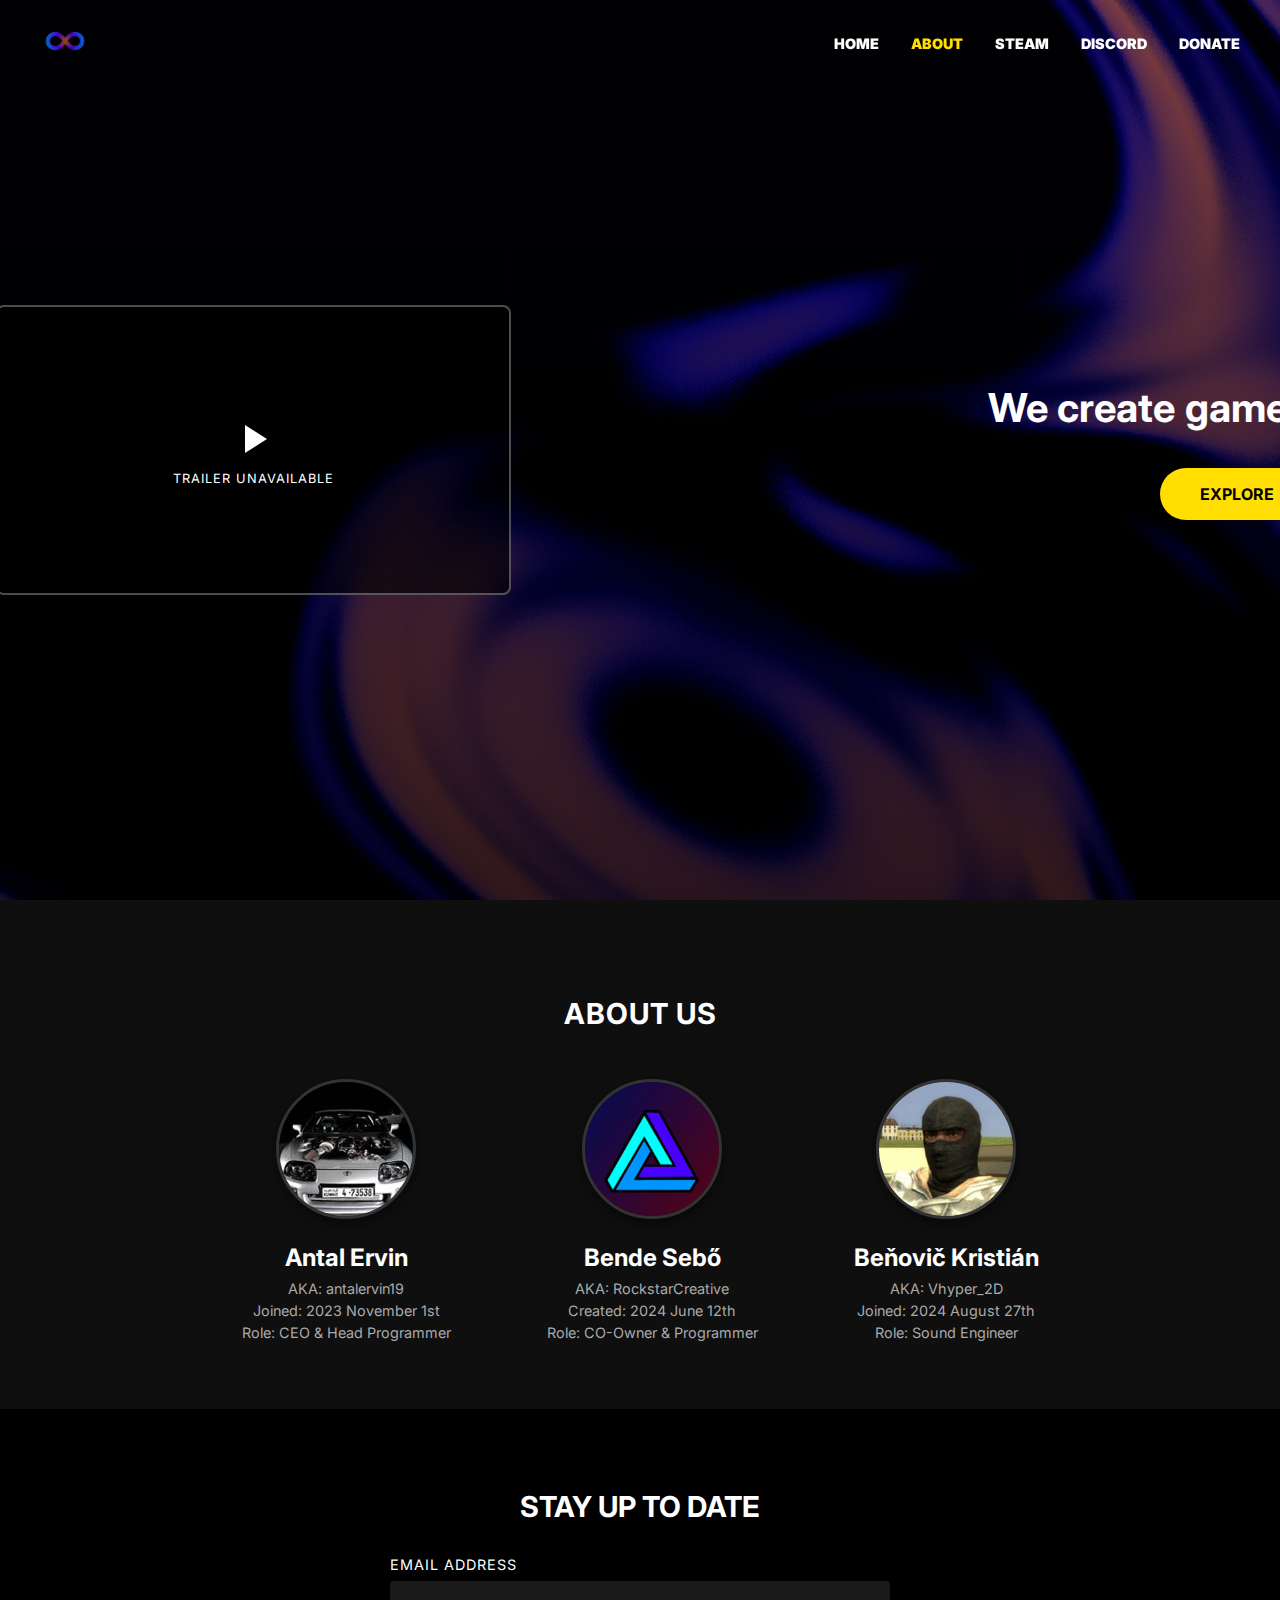
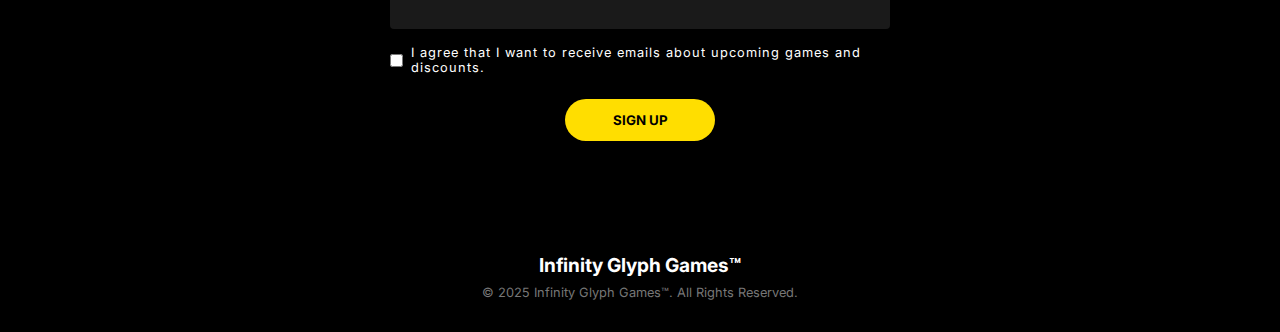
<file: about/index.html>
<!DOCTYPE html>
<html lang="en">
<head>
    <meta charset="UTF-8">
    <meta name="viewport" content="width=device-width, initial-scale=1.0">

    <title>Infinity Glyph Games</title>

    <meta property="og:title" content="Infinity Glyph Games™">
    <meta property="og:description" content="We create games and software. Explore the world of IGGames and join our adventure!">
    <meta property="og:url" content="https://www.iggames.eu">
    <meta property="og:type" content="website">

    <link rel="stylesheet" href="../styles/about.css">
    <link rel="icon" href="../resources/siteicon.png">
    <link href="https://fonts.googleapis.com/css2?family=Inter:wght@400;900&display=swap" rel="stylesheet">
</head>
<body>
    <header>
        <div class="navbar">
            <div class="logo">
                <a href="https://www.iggames.eu">
                    <img src="../resources/siteicon.png" alt="Infinity Glyph Games Logo">
                </a>
            </div>
            <nav>
                <ul>
                    <li><a href="https://www.iggames.eu">HOME</a></li>
                    <li><a href="https://www.iggames.eu/about" class="active">ABOUT</a></li>
                    <li><a target="_blank" href="https://steamcommunity.com/groups/InfinityGlyphGames">STEAM</a></li>
                    <li><a target="_blank" href="https://discord.gg/dYf2GC5VjB">DISCORD</a></li>
                    <li><a target="_blank" href="https://www.patreon.com/c/InfinityGlyphGames">DONATE</a></li>
                </ul>
            </nav>
            <button class="mobile-nav-toggle">☰</button>
        </div>
    </header>

    <section class="hero">
        <div class="hero-content">
            <div class="trailer-container">
                <div class="video-placeholder">
                    <button class="play-button">
                        <svg viewBox="0 0 24 24" width="24" height="24">
                            <path d="M8 5v14l11-7z" fill="white"></path>
                        </svg>
                        <span>TRAILER UNAVAILABLE</span>
                    </button>
                </div>
            </div>
            <div class="hero-text">
                <h1>
                    <span class="static-text">We create</span>
                    <span class="dynamic-text">
                        <span class="dynamic-words">games</span>
                    </span>
                </h1>
                <a href="https://www.iggames.eu#games" class="explore-btn">EXPLORE</a>
            </div>
        </div>
    </section>

    <section class="team">
        <h2>ABOUT US</h2>
        <div class="team-grid">
            <div class="team-member">
                <div class="member-image">
                    <img src="../resources/antalervin19.png" alt="Antal Ervin">
                </div>
                <div class="member-info">
                    <h3>Antal Ervin</h3>
                    <p>AKA: antalervin19</p>
                    <p>Joined: 2023 November 1st</p>
                    <p>Role: CEO & Head Programmer</p>
                </div>
            </div>
            
            <div class="team-member">
                <div class="member-image">
                    <img src="../resources/rockstarcreative.png" alt="Bende Sebő">
                </div>
                <div class="member-info">
                    <h3>Bende Sebő</h3>
                    <p>AKA: RockstarCreative</p>
                    <p>Created: 2024 June 12th</p>
                    <p>Role: CO-Owner & Programmer</p>
                </div>
            </div>
            
            <div class="team-member">
                <div class="member-image">
                    <img src="../resources/vhyper2d.png" alt="Beňovič Krisztián">
                </div>
                <div class="member-info">
                    <h3>Beňovič Kristián</h3>
                    <p>AKA: Vhyper_2D</p>
                    <p>Joined: 2024 August 27th</p>
                    <p>Role: Sound Engineer</p>
                </div>
            </div>
        </div>
    </section>

    <section class="newsletter">
        <h2>STAY UP TO DATE</h2>
        <form>
            <label for="email">EMAIL ADDRESS</label>
            <input type="email" id="email" placeholder="">
            <div class="consent">
                <input type="checkbox" id="consent">
                <label for="consent">I agree that I want to receive emails about upcoming games and discounts.</label>
            </div>
            <button type="submit" class="signup-btn">SIGN UP</button>
        </form>
    </section>

    <footer>
        <div class="footer-content">
            <div class="footer-logo">
                <h3>Infinity Glyph Games™</h3>
                <p>© 2025 Infinity Glyph Games™. All Rights Reserved.</p>
            </div>
        </div>
    </footer>

    <script>
      document.addEventListener('DOMContentLoaded', function() {
          const words = ['games', 'software', 'your world'];
          const dynamicText = document.querySelector('.dynamic-words');
          let currentIndex = 0;
          
          function changeText() {
              dynamicText.style.transform = 'translateY(-100%)';
              dynamicText.style.opacity = '0';
              
              setTimeout(() => {
                  currentIndex = (currentIndex + 1) % words.length;
                  dynamicText.textContent = words[currentIndex];
                  
                  dynamicText.style.transform = 'translateY(100%)';
                  
                  setTimeout(() => {
                      dynamicText.style.transform = 'translateY(0)';
                      dynamicText.style.opacity = '1';
                  }, 50);
              }, 500);
          }
          
          dynamicText.textContent = words[0];
          dynamicText.style.transition = 'transform 0.5s ease, opacity 0.5s ease';
          dynamicText.style.opacity = '1';
          
          setInterval(changeText, 3000);
      });
    </script>
</body>
</html>
</file>
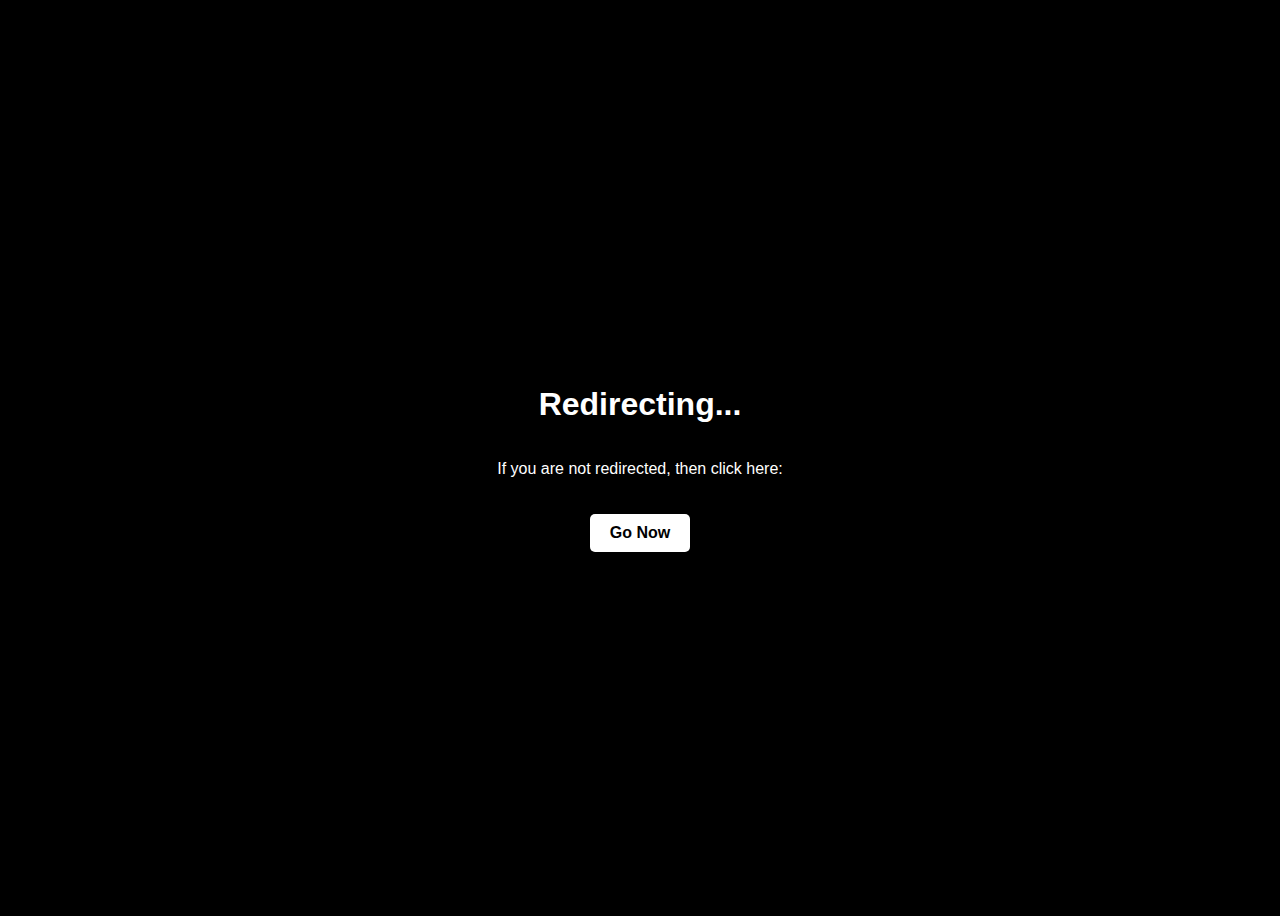
<file: apply/index.html>
<!DOCTYPE html>
<html lang="en">
<head>
    <meta charset="UTF-8">

    <meta property="og:title" content="Infinity Glyph Games™ - APPLY">
    <meta property="og:description" content="Apply for a place in IGG, fill out our form!">
    <meta property="og:url" content="https://www.iggames.eu/apply">
    <meta property="og:type" content="website">
    <meta name="viewport" content="width=device-width, initial-scale=1.0">

    <meta http-equiv="refresh" content="2;url=https://docs.google.com/forms/d/e/1FAIpQLScpqcY61SgOPVxubS6ABz9z_hAH9tb4xIYcBulNfj6WAJE7JA/viewform?usp=sharing">
    <title>Redirecting...</title>
    <style>
        body {
          background-color: black;
          color: white;
          display: flex;
          flex-direction: column;
          align-items: center;
          justify-content: center;
          height: 100vh;
          font-family: Arial, sans-serif;
          text-align: center;
        }
        a.button {
          margin-top: 20px;
          padding: 10px 20px;
          background-color: #ffffff;
          color: #000000;
          text-decoration: none;
          border-radius: 5px;
          font-weight: bold;
        }
        a.button:hover {
          background-color: #cccccc;
        }
    </style>
</head>
<body>
  <h1>Redirecting...</h1>
  <p>If you are not redirected, then click here:</p>
  <a href="https://docs.google.com/forms/d/e/1FAIpQLScpqcY61SgOPVxubS6ABz9z_hAH9tb4xIYcBulNfj6WAJE7JA/viewform?usp=sharing" class="button">Go Now</a>
</body>
</html>
</file>
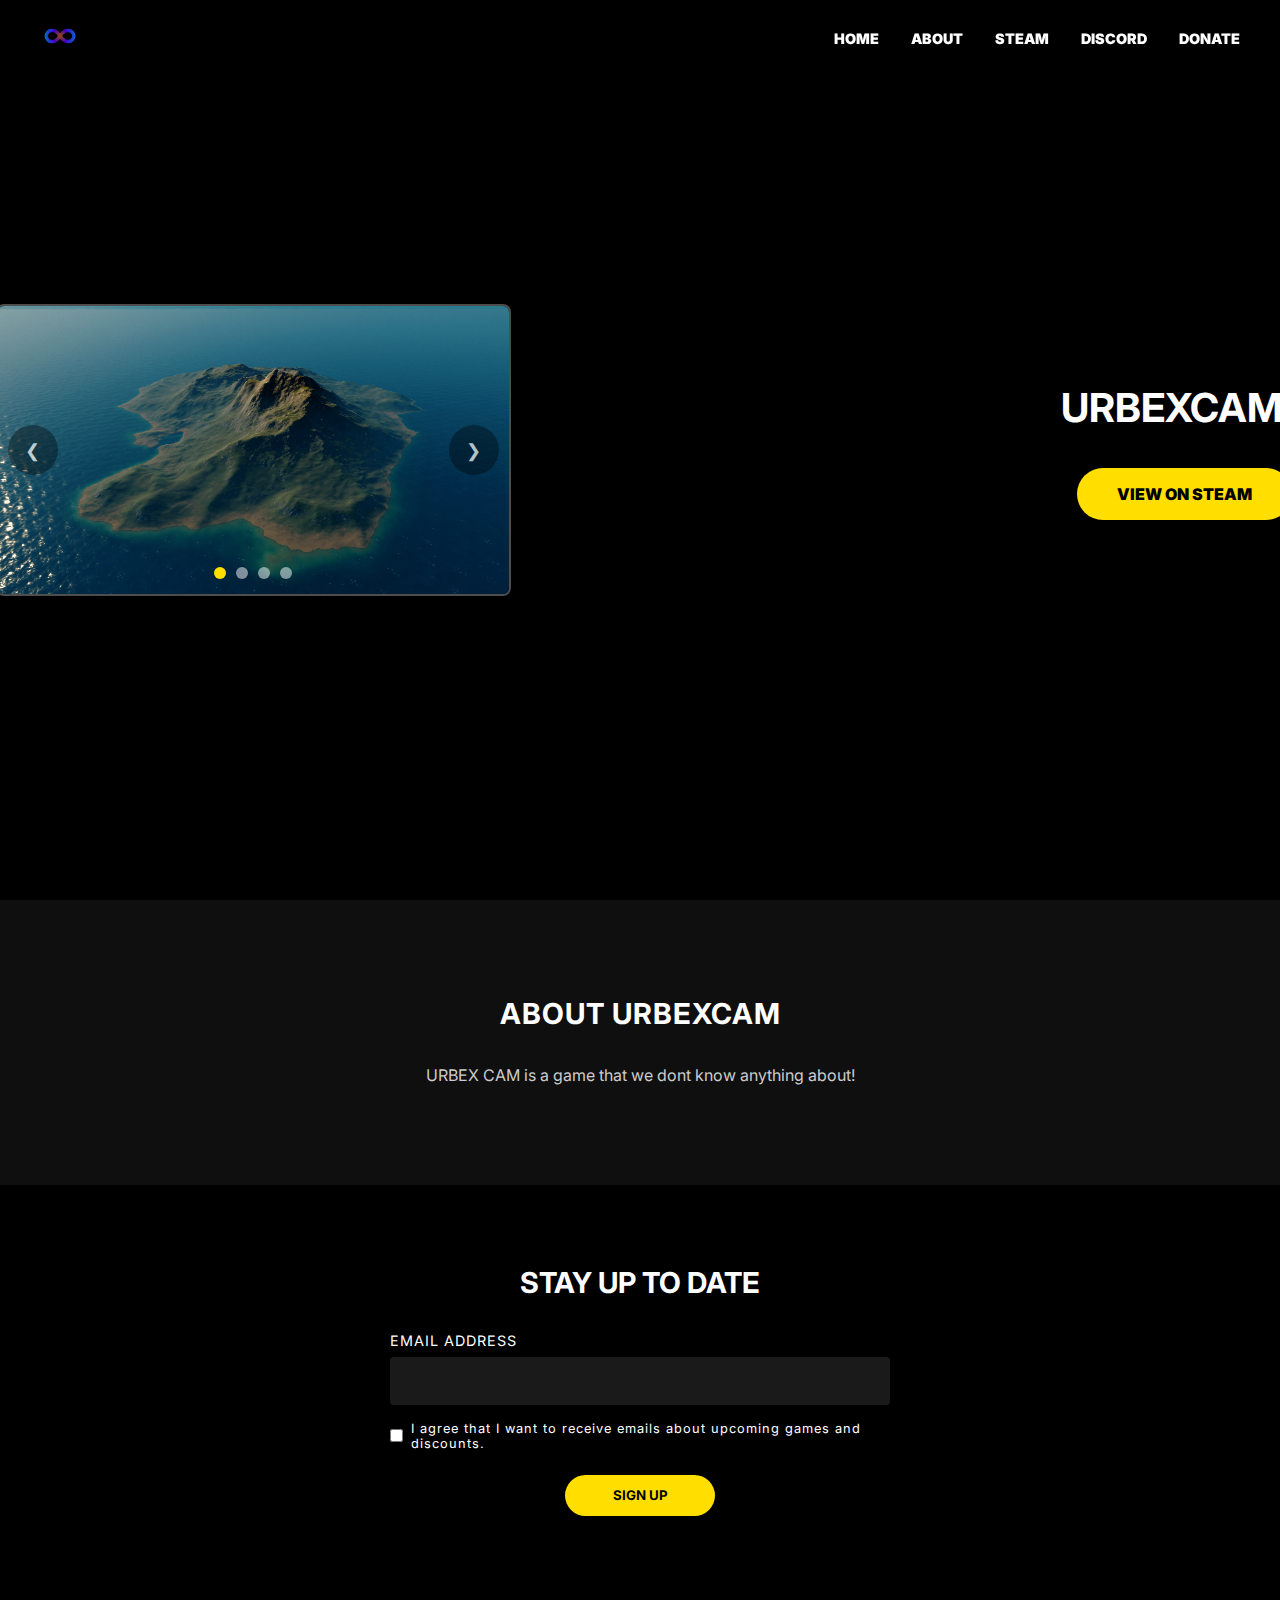
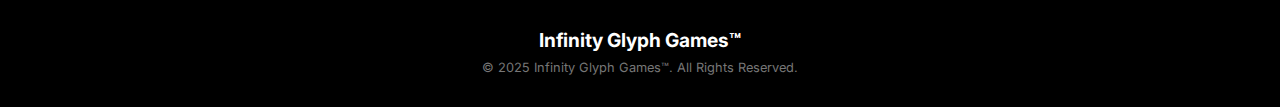
<file: day-10/index.html>
<!DOCTYPE html>
<html lang="en">
<head>
    <meta charset="UTF-8">
    <meta name="viewport" content="width=device-width, initial-scale=1.0">

    <title>Infinity Glyph Games - DAY10</title>

    <meta property="og:title" content="Infinity Glyph Games™ - DAY10">
    <meta property="og:description" content='This is DAY10, a "low-poly" zombie surival game.'>
    <meta property="og:url" content="https://www.iggames.eu/day-10">
    <meta property="og:type" content="website">

    <link rel="stylesheet" href="../styles/gamesite.css">
    <link rel="icon" href="../resources/siteicon.png">
    <link href="https://fonts.googleapis.com/css2?family=Inter:wght@400;900&display=swap" rel="stylesheet">
</head>
<body>
    <header>
        <div class="navbar">
            <div class="logo">
                <a href="https://www.iggames.eu">
                    <img src="../resources/siteicon.png" alt="Infinity Glyph Games Logo">
                </a>
            </div>
            <nav>
                <ul>
                    <li><a href="https://www.iggames.eu">HOME</a></li>
                    <li><a href="https://www.iggames.eu/about">ABOUT</a></li>
                    <li><a target="_blank" href="https://steamcommunity.com/groups/InfinityGlyphGames">STEAM</a></li>
                    <li><a target="_blank" href="https://discord.gg/dYf2GC5VjB">DISCORD</a></li>
                    <li><a target="_blank" href="https://www.patreon.com/c/InfinityGlyphGames">DONATE</a></li>
                </ul>
            </nav>
            <button class="mobile-nav-toggle">☰</button>
        </div>
    </header>

    <section class="hero">
        <div class="hero-content">
            <div class="trailer-container">
                <div class="carousel-container">
                    <div class="carousel">
                        <div class="carousel-slides">
                        </div>
                        
                        <button class="carousel-prev">&#10094;</button>
                        <button class="carousel-next">&#10095;</button>
                        
                        <div class="carousel-dots">
                        </div>
                    </div>
                </div>
            </div>
            <div class="hero-text">
                <h1>
                    <span class="static-text">URBEXCAM</span>
                </h1>
                <a target="_blank" href="https://steamcommunity.com/groups/InfinityGlyphGames" class="viewonsteam-btn">VIEW ON STEAM</a>
            </div>
        </div>
    </section>

    <div class="image-modal">
        <span class="close-modal">&times;</span>
        <img class="modal-content" id="modal-image">
        <button class="modal-prev">&#10094;</button>
        <button class="modal-next">&#10095;</button>
    </div>

    <section class="about-section">
        <h2>ABOUT URBEXCAM</h2>
        <p>
            URBEX CAM is a game that we dont know anything about!
        </p>
    </section>

    <section class="newsletter">
        <h2>STAY UP TO DATE</h2>
        <form id="emailForm">
            <label for="email">EMAIL ADDRESS</label>
            <input type="email" id="email" placeholder="" required>
            <div class="consent">
                <input type="checkbox" id="consent" required>
                <label for="consent">I agree that I want to receive emails about upcoming games and discounts.</label>
            </div>
            <button type="submit" class="signup-btn">SIGN UP</button>
        </form>
    </section>

    <footer>
        <div class="footer-content">
            <div class="footer-logo">
                <h3>Infinity Glyph Games™</h3>
                <p>© 2025 Infinity Glyph Games™. All Rights Reserved.</p>
            </div>
        </div>
    </footer>

    <script src="../scripts/day10.js"></script>
</body>
</html>
</file>
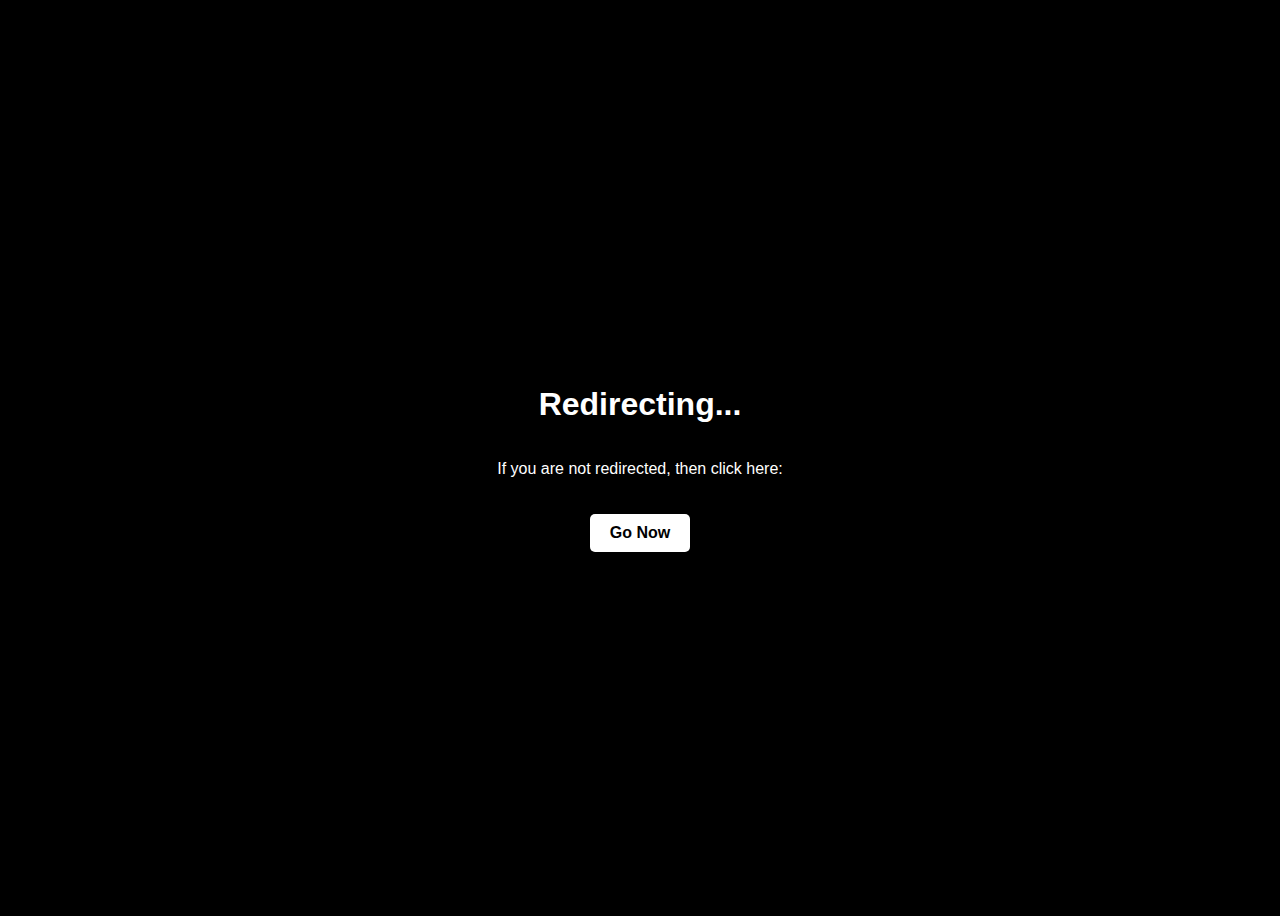
<file: discord/index.html>
<!DOCTYPE html>
<html lang="en">
<head>
  <meta charset="UTF-8">
  <meta http-equiv="refresh" content="2;url=https://discord.gg/dYf2GC5VjB">
  <meta name="viewport" content="width=device-width, initial-scale=1.0">
  <title>Redirecting...</title>
  <style>
    body {
      background-color: black;
      color: white;
      display: flex;
      flex-direction: column;
      align-items: center;
      justify-content: center;
      height: 100vh;
      font-family: Arial, sans-serif;
      text-align: center;
    }
    a.button {
      margin-top: 20px;
      padding: 10px 20px;
      background-color: #ffffff;
      color: #000000;
      text-decoration: none;
      border-radius: 5px;
      font-weight: bold;
    }
    a.button:hover {
      background-color: #cccccc;
    }
  </style>
</head>
<body>
  <h1>Redirecting...</h1>
  <p>If you are not redirected, then click here:</p>
  <a href="https://discord.gg/dYf2GC5VjB" class="button">Go Now</a>
</body>
</html>
</file>
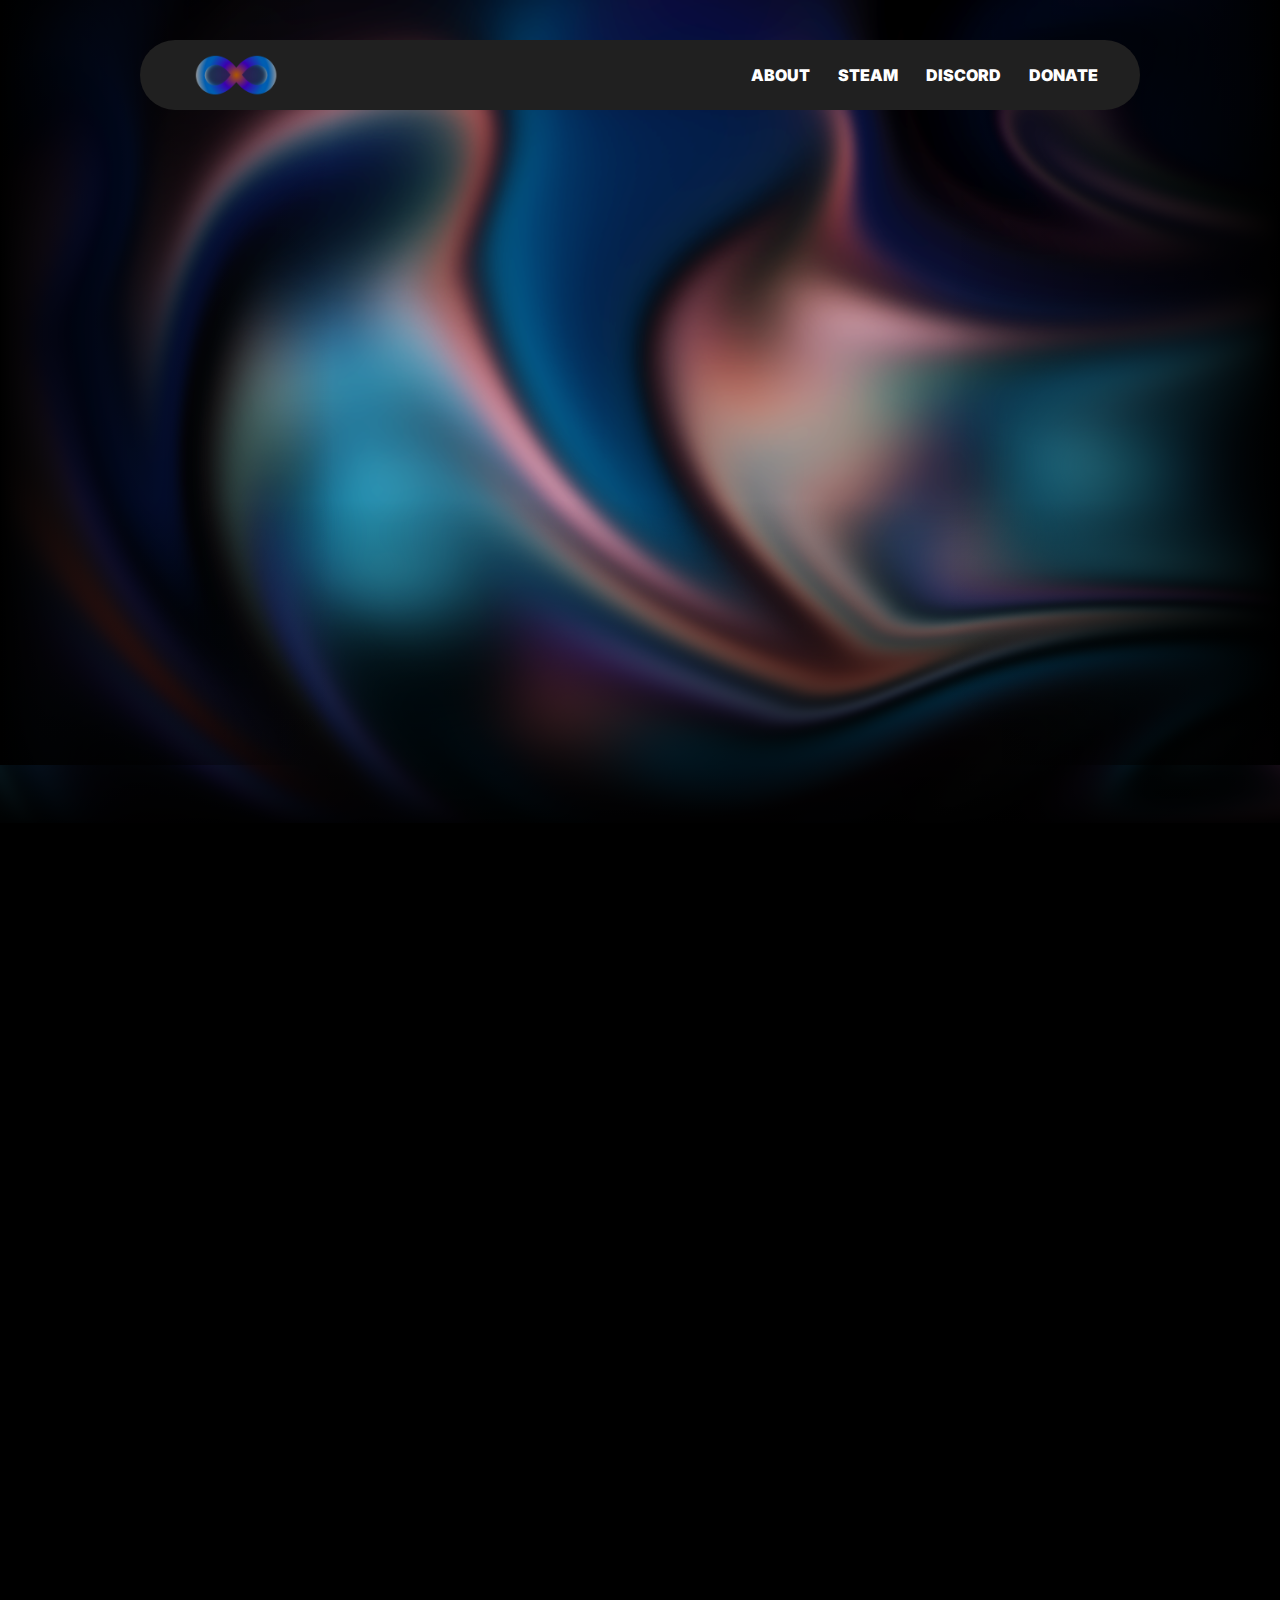
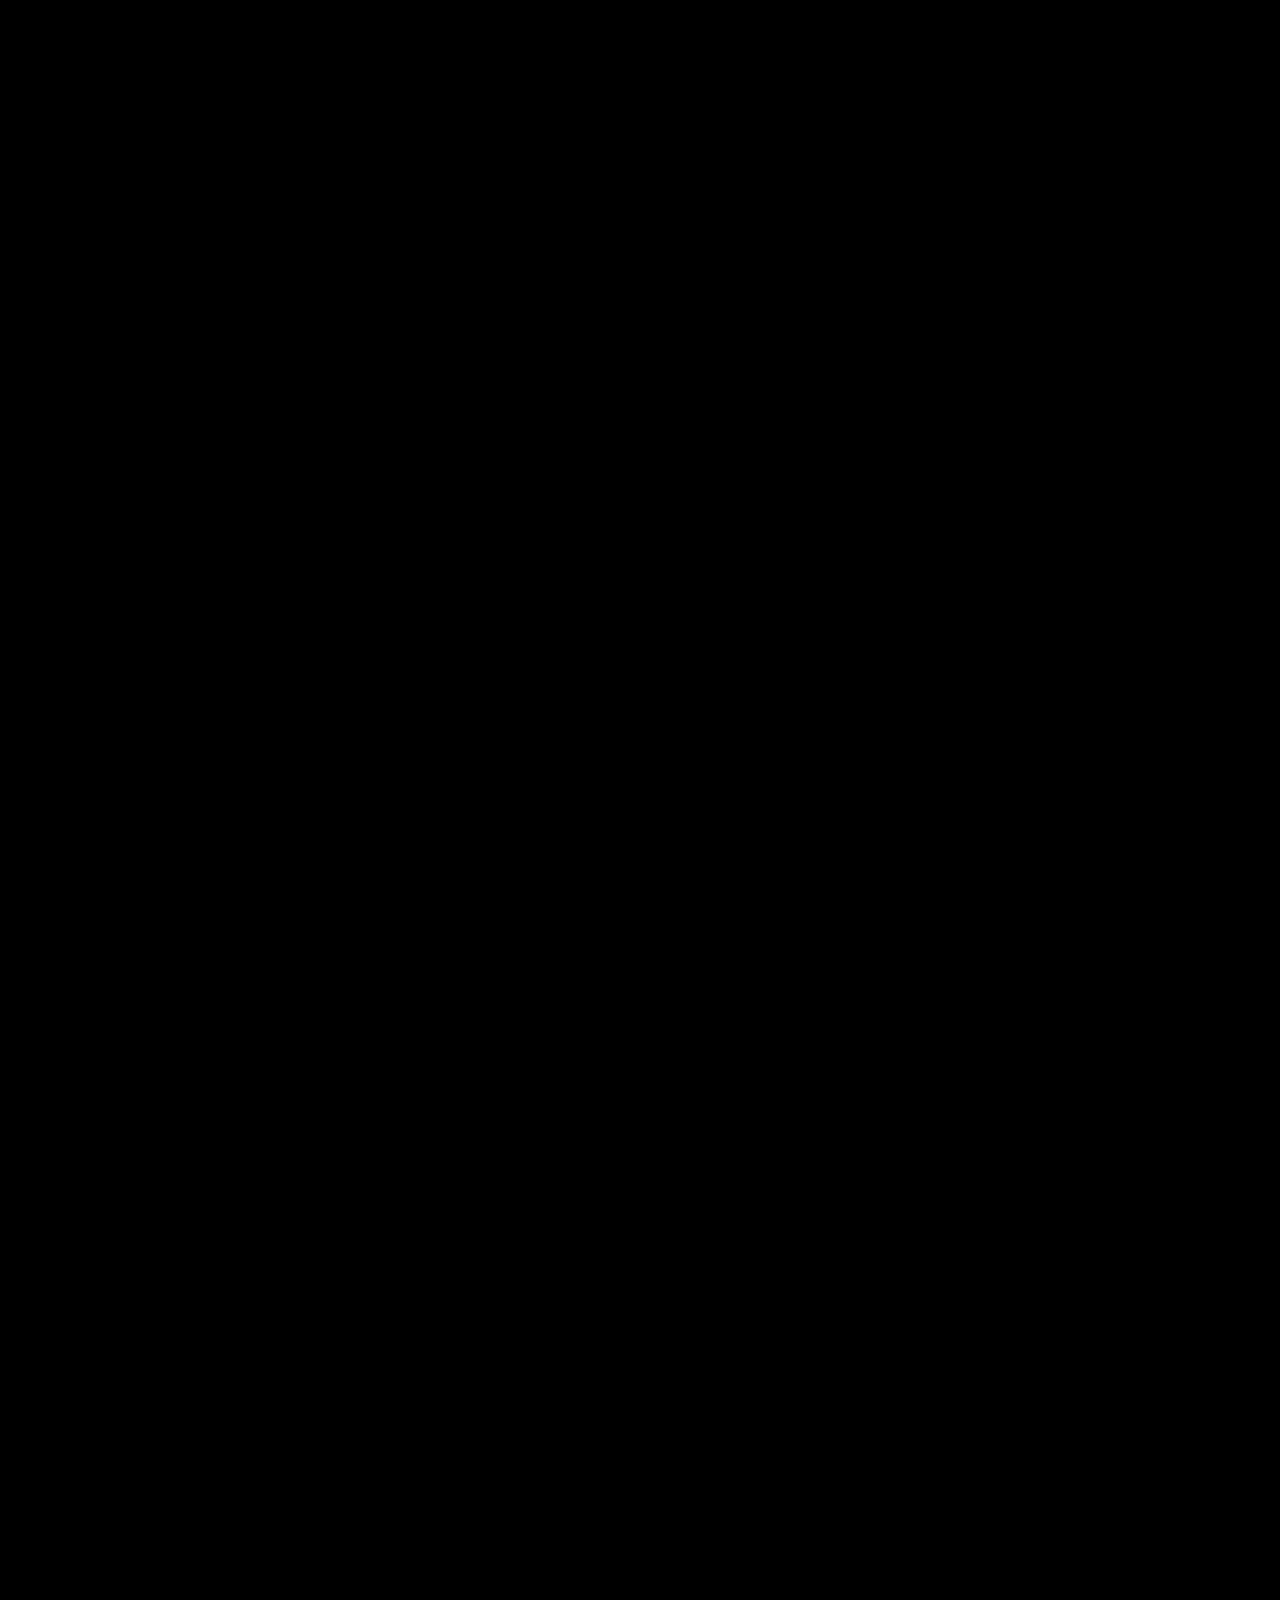
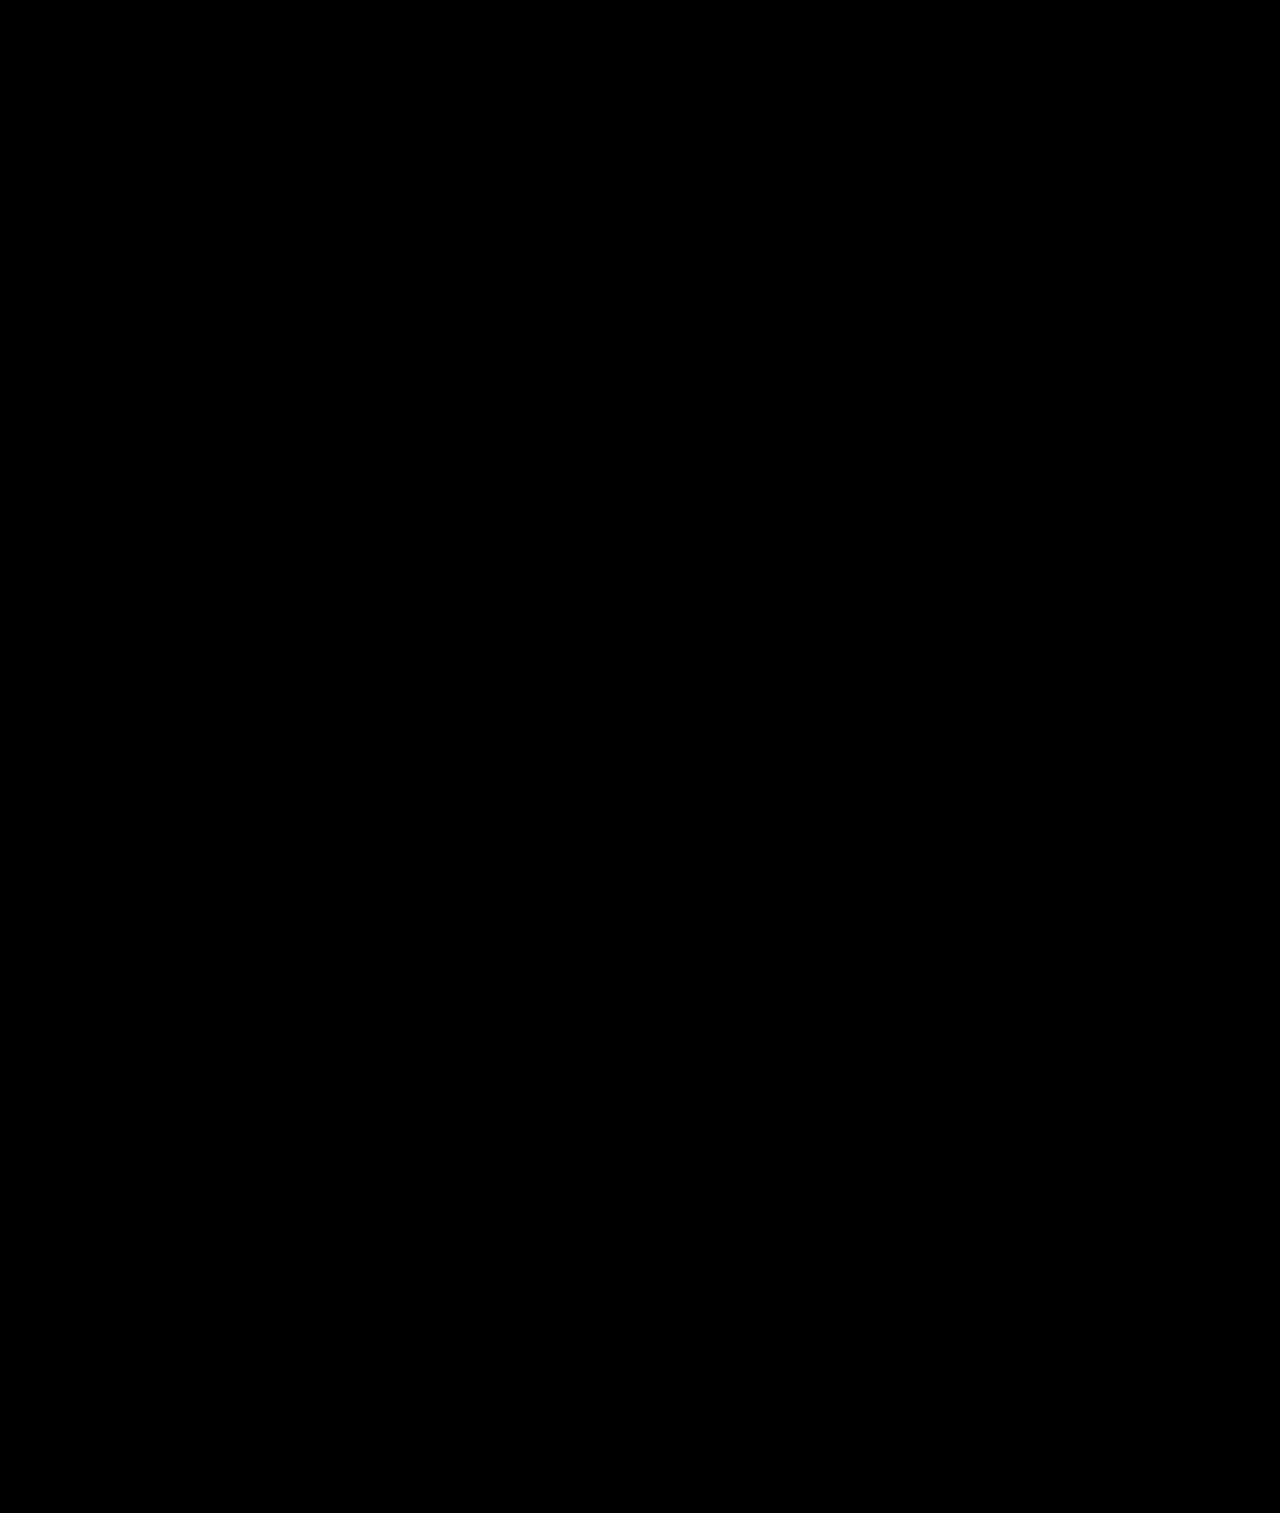
<file: index/index.html>
<!DOCTYPE html>
<html lang="en">
<head>
    <meta charset="UTF-8">
    <meta name="viewport" content="width=device-width, initial-scale=1.0">
    <title>InfinityGlyphGames</title>
    <meta property="og:title" content="Infinity Glyph Games™">
    <meta property="og:description" content="We create games and software. Explore the world of IGGames and join our adventure!">
    <meta property="og:url" content="https://www.iggames.eu">
    <meta property="og:type" content="website">
    <link rel="stylesheet" href="../Styles/index.css">
    <link rel="icon" href="../Resources/SiteLogo.png" type="image/png">
    <link href="https://fonts.googleapis.com/css2?family=Inter:wght@900&display=swap" rel="stylesheet">
</head>
<body>
    <div class="BottomGradient"></div>
    <div class="LeftGradient"></div> 
    <div class="RightGradient"></div>
    
    <header>
        <a href="https://www.iggames.eu" id="LogoRedirects">
            <img id="SiteLogo" src="../Resources/SiteLogo.png" alt="Site Logo">
        </a>
        <div class="header-buttons">
            <a href="about.html">ABOUT</a>
            <a href="https://steamcommunity.com/groups/InfinityGlyphGames" target="_blank">STEAM</a>
            <a href="https://discord.gg/dYf2GC5VjB" target="_blank">DISCORD</a>
            <a href="https://www.patreon.com/c/infinityglyphgames" target="_blank">DONATE</a>
        </div>
    </header>

    <div class="content">
        <!-- <p>CONTENT HERE!</p> -->
    </div>
</body>
</html>
</file>
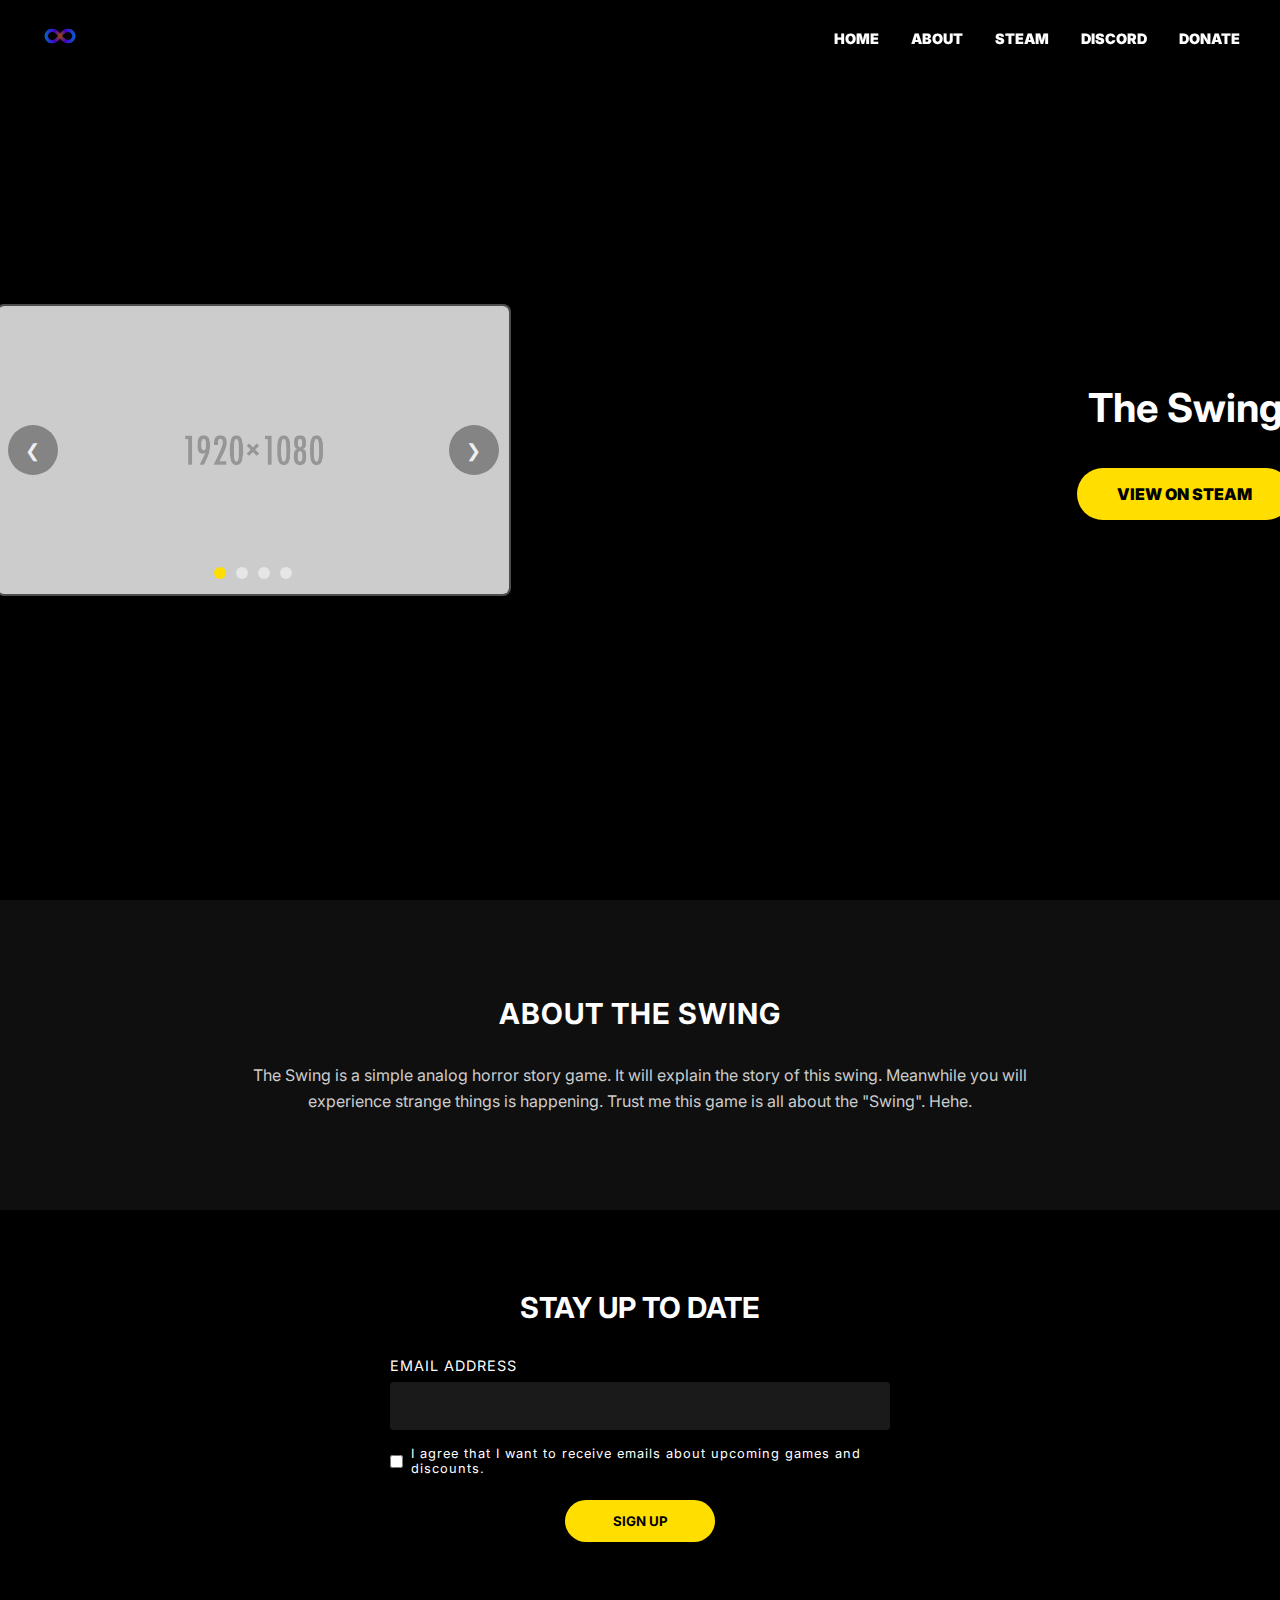
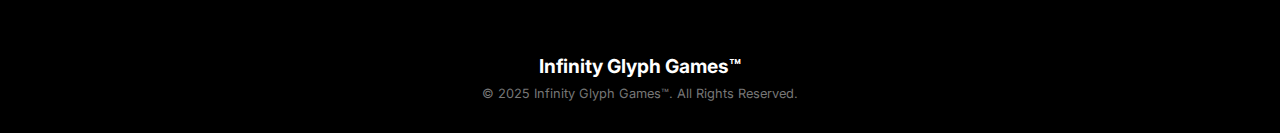
<file: the-swing/index.html>
<!DOCTYPE html>
<html lang="en">
<head>
    <meta charset="UTF-8">
    <meta name="viewport" content="width=device-width, initial-scale=1.0">

    <title>Infinity Glyph Games - The Swing</title>

    <meta property="og:title" content="Infinity Glyph Games™ - THE SWING">
    <meta property="og:description" content="A simple analog horror about Swing's Story'.">
    <meta property="og:url" content="https://www.iggames.eu/the-swing">
    <meta property="og:type" content="website">

    <link rel="stylesheet" href="../styles/gamesite.css">
    <link rel="icon" href="../resources/siteicon.png">
    <link href="https://fonts.googleapis.com/css2?family=Inter:wght@400;900&display=swap" rel="stylesheet">

    <script async src="https://www.googletagmanager.com/gtag/js?id=G-1PDHGF94PH"></script>
    <script>
      window.dataLayer = window.dataLayer || [];
      function gtag(){dataLayer.push(arguments);}
      gtag('js', new Date());
    
      gtag('config', 'G-1PDHGF94PH');
    </script>
</head>
<body style="background-image: url(''); background-color: rgb(0,0,0)">
    <header>
        <div class="navbar">
            <div class="logo">
                <a href="https://www.iggames.eu">
                    <img src="../resources/siteicon.png" alt="Infinity Glyph Games Logo">
                </a>
            </div>
            <nav>
                <ul>
                    <li><a href="https://www.iggames.eu">HOME</a></li>
                    <li><a href="https://www.iggames.eu/about">ABOUT</a></li>
                    <li><a target="_blank" href="https://steamcommunity.com/groups/InfinityGlyphGames">STEAM</a></li>
                    <li><a target="_blank" href="https://discord.gg/dYf2GC5VjB">DISCORD</a></li>
                    <li><a target="_blank" href="https://ko-fi.com/infinityglyphgames">DONATE</a></li>
                </ul>
            </nav>
            <button class="mobile-nav-toggle">☰</button>
        </div>
        <div class="mobile-menu">
            <ul>
                <li><a href="https://www.iggames.eu">HOME</a></li>
                <li><a href="https://www.iggames.eu/about">ABOUT</a></li>
                <li><a target="_blank" href="https://steamcommunity.com/groups/InfinityGlyphGames">STEAM</a></li>
                <li><a target="_blank" href="https://discord.gg/dYf2GC5VjB">DISCORD</a></li>
                <li><a target="_blank" href="https://ko-fi.com/infinityglyphgames">DONATE</a></li>
            </ul>
        </div>
    </header>

    <section class="hero">
        <div class="hero-content">
            <div class="trailer-container">
                <div class="carousel-container">
                    <div class="carousel">
                        <div class="carousel-slides">
                        </div>
                        
                        <button class="carousel-prev">&#10094;</button>
                        <button class="carousel-next">&#10095;</button>
                        
                        <div class="carousel-dots">
                        </div>
                    </div>
                </div>
            </div>
            <div class="hero-text">
                <h1>
                    <span class="static-text">The Swing</span>
                </h1>
                <a target="_blank" href="https://steamcommunity.com/groups/InfinityGlyphGames" class="viewonsteam-btn">VIEW ON STEAM</a>
            </div>
        </div>
    </section>

    <div class="image-modal">
        <span class="close-modal">&times;</span>
        <img class="modal-content" id="modal-image">
        <button class="modal-prev">&#10094;</button>
        <button class="modal-next">&#10095;</button>
    </div>

    <section class="about-section">
        <h2>ABOUT THE SWING</h2>
        <p>The Swing is a simple analog horror story game. It will explain the story of this swing. Meanwhile you will experience strange things is happening. Trust me this game is all about the "Swing". Hehe.</p>
    </section>

    <section class="newsletter">
        <h2>STAY UP TO DATE</h2>
        <form id="emailForm">
            <label for="email">EMAIL ADDRESS</label>
            <input type="email" id="email" placeholder="" required>
            <div class="consent">
                <input type="checkbox" id="consent" required>
                <label for="consent">I agree that I want to receive emails about upcoming games and discounts.</label>
            </div>
            <button type="submit" class="signup-btn">SIGN UP</button>
        </form>
    </section>

    <footer>
        <div class="footer-content">
            <div class="footer-logo">
                <h3>Infinity Glyph Games™</h3>
                <p>© 2025 Infinity Glyph Games™. All Rights Reserved.</p>
            </div>
        </div>
    </footer>

    <script src="../scripts/theswing.js"></script>
</body>
</html>
</file>
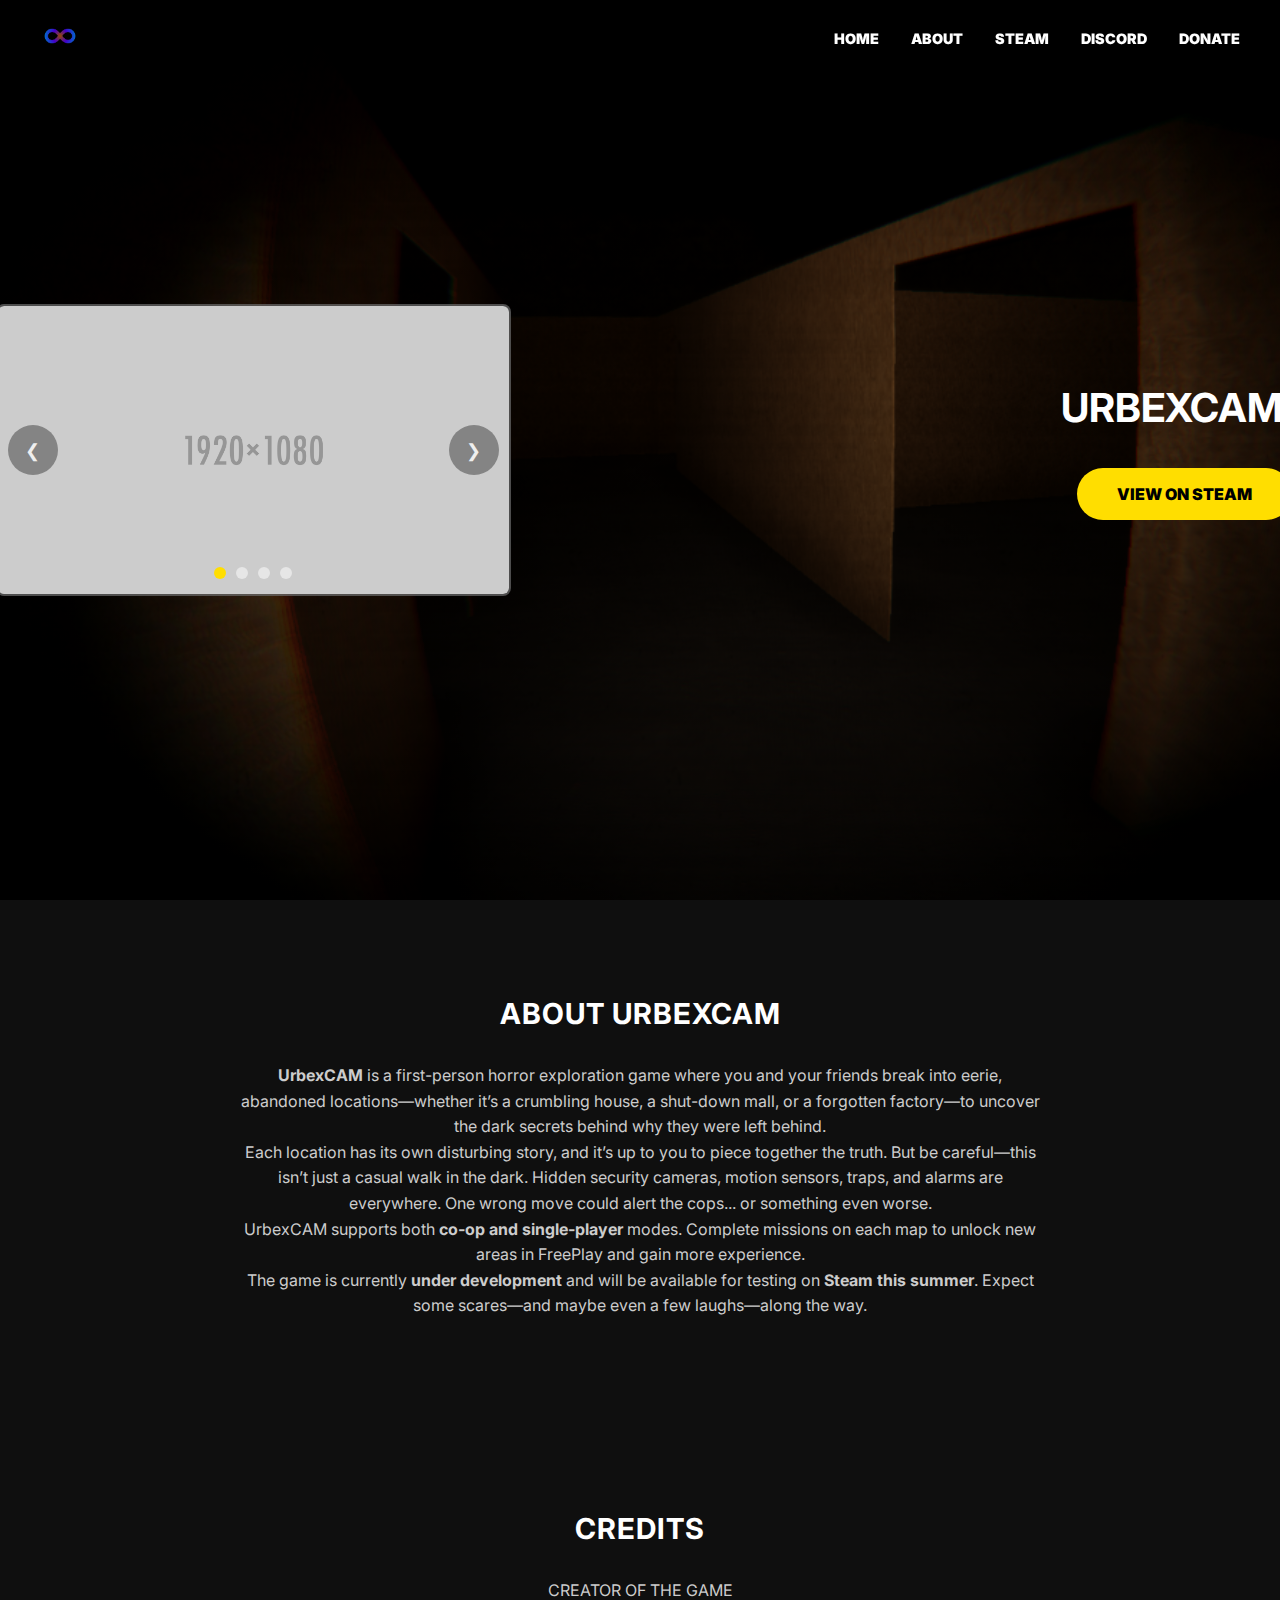
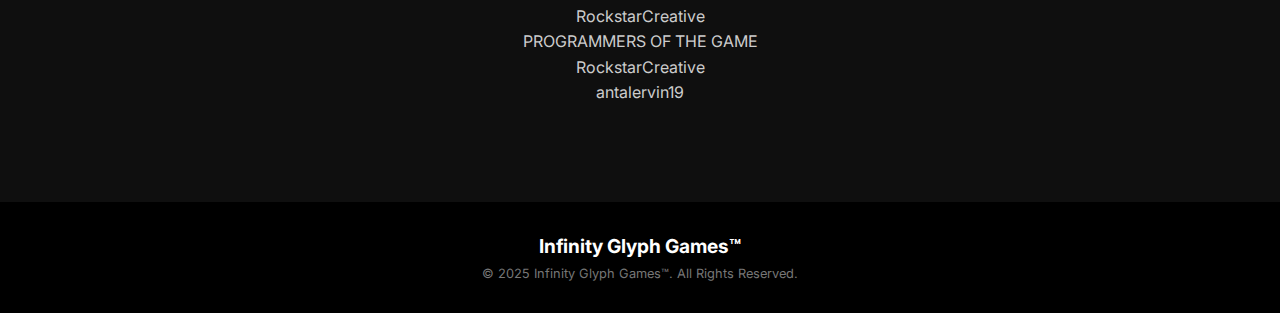
<file: urbexcam/index.html>
<!DOCTYPE html>
<html lang="en">
<head>
    <meta charset="UTF-8">
    <meta name="viewport" content="width=device-width, initial-scale=1.0">

    <title>Infinity Glyph Games - URBEXCAM</title>

    <meta property="og:title" content="Infinity Glyph Games™ - URBEXCAM">
    <meta property="og:description" content="URBEXCAM is a horror exploration game.">
    <meta property="og:url" content="https://www.iggames.eu/urbexcam">
    <meta property="og:type" content="website">

    <link rel="stylesheet" href="../styles/gamesite.css">
    <link rel="icon" href="../resources/siteicon.png">
    <link href="https://fonts.googleapis.com/css2?family=Inter:wght@400;900&display=swap" rel="stylesheet">

    <script async src="https://www.googletagmanager.com/gtag/js?id=G-1PDHGF94PH"></script>
    <script>
      window.dataLayer = window.dataLayer || [];
      function gtag(){dataLayer.push(arguments);}
      gtag('js', new Date());
    
      gtag('config', 'G-1PDHGF94PH');
    </script>
</head>
<body style="background-image: url('../resources/urbexcam/Wallpaper.png');">
    <header>
        <div class="navbar">
            <div class="logo">
                <a href="https://www.iggames.eu">
                    <img src="../resources/siteicon.png" alt="Infinity Glyph Games Logo">
                </a>
            </div>
            <nav>
                <ul>
                    <li><a href="https://www.iggames.eu">HOME</a></li>
                    <li><a href="https://www.iggames.eu/about">ABOUT</a></li>
                    <li><a target="_blank" href="https://steamcommunity.com/groups/InfinityGlyphGames">STEAM</a></li>
                    <li><a target="_blank" href="https://discord.gg/dYf2GC5VjB">DISCORD</a></li>
                    <li><a target="_blank" href="https://ko-fi.com/infinityglyphgames">DONATE</a></li>
                </ul>
            </nav>
            <button class="mobile-nav-toggle">☰</button>
        </div>
        <div class="mobile-menu">
            <ul>
                <li><a href="https://www.iggames.eu">HOME</a></li>
                <li><a href="https://www.iggames.eu/about">ABOUT</a></li>
                <li><a target="_blank" href="https://steamcommunity.com/groups/InfinityGlyphGames">STEAM</a></li>
                <li><a target="_blank" href="https://discord.gg/dYf2GC5VjB">DISCORD</a></li>
                <li><a target="_blank" href="https://ko-fi.com/infinityglyphgames">DONATE</a></li>
            </ul>
        </div>
    </header>

    <section class="hero">
        <div class="hero-content">
            <div class="trailer-container">
                <div class="carousel-container">
                    <div class="carousel">
                        <div class="carousel-slides">
                        </div>
                        
                        <button class="carousel-prev">&#10094;</button>
                        <button class="carousel-next">&#10095;</button>
                        
                        <div class="carousel-dots">
                        </div>
                    </div>
                </div>
            </div>
            <div class="hero-text">
                <h1>
                    <span class="static-text">URBEXCAM</span>
                </h1>
                <a target="_blank" href="https://steamcommunity.com/groups/InfinityGlyphGames" class="viewonsteam-btn">VIEW ON STEAM</a>
            </div>
        </div>
    </section>

    <div class="image-modal">
        <span class="close-modal">&times;</span>
        <img class="modal-content" id="modal-image">
        <button class="modal-prev">&#10094;</button>
        <button class="modal-next">&#10095;</button>
    </div>

    <section class="about-section">
    <h2>ABOUT URBEXCAM</h2>
    <p><strong>UrbexCAM</strong> is a first-person horror exploration game where you and your friends break into eerie, abandoned locations—whether it’s a crumbling house, a shut-down mall, or a forgotten factory—to uncover the dark secrets behind why they were left behind.</p>
    <p>Each location has its own disturbing story, and it’s up to you to piece together the truth. But be careful—this isn’t just a casual walk in the dark. Hidden security cameras, motion sensors, traps, and alarms are everywhere. One wrong move could alert the cops... or something even worse.</p>
    <p>UrbexCAM supports both <strong>co-op and single-player</strong> modes. Complete missions on each map to unlock new areas in FreePlay and gain more experience.</p>
    <p>The game is currently <strong>under development</strong> and will be available for testing on <strong>Steam this summer</strong>. Expect some scares—and maybe even a few laughs—along the way.</p>
</section>

    <section class="about-section">
        <h2>CREDITS</h2>
        <p>CREATOR OF THE GAME</p>
        <p>RockstarCreative</p>
        <p>PROGRAMMERS OF THE GAME</p>
        <p>RockstarCreative</p>
        <p>antalervin19</p>
    </section>

    <footer>
        <div class="footer-content">
            <div class="footer-logo">
                <h3>Infinity Glyph Games™</h3>
                <p>© 2025 Infinity Glyph Games™. All Rights Reserved.</p>
            </div>
        </div>
    </footer>

    <script src="../scripts/urbexcam.js"></script>
</body>
</html>
</file>
<file: styles/about.css>
* {
    margin: 0;
    padding: 0;
    box-sizing: border-box;
    font-family: 'Inter', sans-serif;
}

body {
    background-color: #000;
    color: #fff;
    background-image: url('../resources/sitebackground.png');
    background-size: cover;
    background-attachment: fixed;
    overflow-x: hidden;
}

header {
    position: fixed;
    top: 0;
    width: 100%;
    z-index: 100;
    padding: 1rem 2rem;
}

.navbar {
    display: flex;
    justify-content: space-between;
    align-items: center;
    max-width: 1200px;
    margin: 0 auto;
}

.logo img {
    height: 50px;
}

nav ul {
    display: flex;
    list-style: none;
}

nav ul li {
    margin-left: 2rem;
}

nav ul li a {
    color: #fff;
    text-decoration: none;
    text-transform: uppercase;
    font-weight: 900;
    transition: color 0.3s;
    font-size: 0.9rem;
}

nav ul li a:hover, nav ul li a.active {
    color: #ffde00;
}

.hero {
    min-height: 100vh;
    display: flex;
    align-items: center;
    padding: 6rem 2rem;
    background: linear-gradient(rgba(0,0,0,0.5), rgba(0,0,0,0.8));
}

.hero-content {
    display: flex;
    justify-content: space-between;
    align-items: center;
    max-width: 1400px;
    margin: 0 auto;
    width: 100%;
    position: relative;
}

.trailer-container {
    flex: 1;
    padding-right: 2rem;
    margin-left: -3%;
    max-width: 45%;
}

.video-placeholder {
    border: 2px solid rgba(255, 255, 255, 0.3);
    border-radius: 8px;
    aspect-ratio: 16/9;
    display: flex;
    align-items: center;
    justify-content: center;
    background-color: rgba(0, 0, 0, 0.6);
    cursor: pointer;
    transition: transform 0.3s ease, box-shadow 0.3s ease;
}

.video-placeholder:hover {
    transform: scale(1.02);
    box-shadow: 0 0 20px rgba(255, 255, 255, 0.2);
}

.play-button {
    background: none;
    border: none;
    color: white;
    display: flex;
    flex-direction: column;
    align-items: center;
    gap: 0.5rem;
    cursor: pointer;
}

.play-button svg {
    height: 48px;
    width: 48px;
}

.play-button span {
    font-size: 0.8rem;
    letter-spacing: 1px;
}

.hero-text {
    flex: 1;
    text-align: right;
    margin-right: -5%;
    max-width: 45%;
}

.hero-text h1 {
    font-size: 2.5rem;
    line-height: 1.4;
    margin-bottom: 2rem;
    display: flex;
    align-items: center;
    justify-content: flex-end;
    height: 3.5rem;
    overflow: hidden;
}

.static-text {
    margin-right: 10px;
    white-space: nowrap;
}

.dynamic-text-container {
    position: relative;
    height: 3.5rem;
    overflow: hidden;
    display: inline-block;
}

.dynamic-word {
    position: absolute;
    left: 0;
    top: 0;
    opacity: 0;
    transform: translateY(100%);
    transition: transform 0.5s ease, opacity 0.5s ease;
    white-space: nowrap;
}

.dynamic-word.active {
    opacity: 1;
    transform: translateY(0);
}

.dynamic-word.exit {
    transform: translateY(-100%);
    opacity: 0;
}

/* EXPLORE */

.explore-btn {
    background-color: #ffde00;
    color: #000;
    text-decoration: none;
    padding: 1rem 2.5rem;
    border-radius: 50px;
    font-weight: bold;
    display: inline-block;
    transition: all 0.3s;
    position: relative;
    right: -1%;
}

.explore-btn:hover {
    transform: scale(1.05);
    box-shadow: 0 0 15px rgba(255, 222, 0, 0.5);
}

/* TEAM GRID */

.team {
    background-color: #0f0f0f;
    padding: 6rem 2rem 4rem;
}

.team h2 {
    text-align: center;
    margin-bottom: 3rem;
    font-size: 1.8rem;
    text-transform: uppercase;
    letter-spacing: 1px;
}

.team-grid {
    display: flex;
    flex-wrap: wrap;
    justify-content: center;
    gap: 6rem;
    max-width: 1200px;
    margin: 0 auto;
}

.team-member {
    display: flex;
    flex-direction: column;
    align-items: center;
    max-width: 300px;
    transition: transform 0.3s ease;
}

.team-member:hover {
    transform: translateY(-10px);
}

.member-image {
    width: 140px;
    height: 140px;
    border-radius: 50%;
    overflow: hidden;
    margin-bottom: 1.5rem;
    border: 3px solid #333;
    box-shadow: 0 5px 15px rgba(0, 0, 0, 0.5);
    position: relative;
    background-color: #222;
    display: flex;
    justify-content: center;
}

.member-image img {
    width: 110%;
    height: 110%;
    object-fit: cover;
    object-position: center;
    display: block;
    margin: auto;
    position: absolute;
    left: -9px;
}

.member-info {
    text-align: center;
}

.member-info h3 {
    font-size: 1.5rem;
    margin-bottom: 0.5rem;
}

.member-info p {
    color: #aaa;
    font-size: 0.9rem;
    margin-bottom: 0.3rem;
}

/* NEWS */

.newsletter {
    padding: 5rem 2rem;
    background: linear-gradient(rgba(0,0,0,0.5), rgba(0,0,0,0.8));
    position: relative;
    z-index: 1;
}

.newsletter h2 {
    text-align: center;
    margin-bottom: 2rem;
    font-size: 1.8rem;
}

.newsletter form {
    max-width: 500px;
    margin: 0 auto;
    display: flex;
    flex-direction: column;
}

.newsletter label {
    margin-bottom: 0.5rem;
    font-size: 0.9rem;
    letter-spacing: 1px;
}

.newsletter input[type="email"] {
    padding: 1rem;
    border: none;
    background-color: rgba(255, 255, 255, 0.1);
    color: white;
    border-radius: 4px;
    margin-bottom: 1rem;
}

.consent {
    display: flex;
    align-items: center;
    gap: 0.5rem;
    margin-bottom: 1.5rem;
}

.consent label {
    font-size: 0.8rem;
    margin-bottom: 0;
}

.signup-btn {
    background-color: #ffde00;
    color: #000;
    border: none;
    padding: 0.8rem;
    border-radius: 50px;
    font-weight: bold;
    cursor: pointer;
    transition: all 0.3s;
    width: 150px;
    margin: 0 auto;
}

.signup-btn:hover {
    transform: scale(1.05);
    box-shadow: 0 0 15px rgba(255, 222, 0, 0.5);
}

footer {
    background-color: #000;
    padding: 2rem;
    text-align: center;
}

.footer-logo h3 {
    font-size: 1.2rem;
    margin-bottom: 0.5rem;
}

.footer-logo p {
    font-size: 0.8rem;
    color: #777;
}

@media (max-width: 1200px) {
    .hero-text {
        margin-right: 0;
    }
    
    .trailer-container {
        margin-left: 0;
    }
    
    .explore-btn {
        right: 0;
    }
    
    .team-grid {
        gap: 4rem;
    }
}

@media (max-width: 992px) {
    .hero-text h1 {
        font-size: 2.2rem;
    }
    
    .team-grid {
        gap: 3rem;
    }
}

@media (max-width: 768px) {
    .hero-content {
        flex-direction: column;
        gap: 3rem;
    }
    
    .trailer-container, .hero-text {
        width: 100%;
        max-width: 100%;
        padding-right: 0;
        margin: 0;
    }
    
    .hero-text {
        text-align: center;
        display: flex;
        flex-direction: column;
        align-items: center;
    }
    
    .dynamic-text-container {
        display: flex;
        justify-content: center;
        align-items: center;
    }
    
    .static-text {
        text-align: center;
        margin: 0 auto;
    }
    
    .explore-btn {
        right: 0;
    }
    
    .team-grid {
        flex-direction: column;
        align-items: center;
        gap: 4rem;
    }
    
    nav ul {
        display: none;
    }
}

@media (max-width: 576px) {
    .hero-text h1 {
        font-size: 1.8rem;
    }
    
    .trailer-container {
        aspect-ratio: 16/9;
    }
    
    .team-member {
        max-width: 250px;
    }
}

.mobile-nav-toggle {
    display: none;
}

@media (max-width: 768px) {
    .mobile-nav-toggle {
        display: block;
        background: none;
        border: none;
        color: white;
        font-size: 1.5rem;
        cursor: pointer;
    }
}
</file>
<file: styles/gamesite.css>
* {
    margin: 0;
    padding: 0;
    box-sizing: border-box;
    font-family: 'Inter', sans-serif;
    user-select: none;
}

body {
    background-color: #000;
    color: #fff;
    background-image: url('https://placehold.co/1920x1080');
    background-size: cover;
    background-attachment: fixed;
    overflow-x: hidden;
}

header {
    position: fixed;
    top: 0;
    width: 100%;
    z-index: 100;
    padding: 1rem 2rem;
}

.navbar {
    display: flex;
    justify-content: space-between;
    align-items: center;
    max-width: 1200px;
    margin: 0 auto;
}

.logo img {
    height: 40px;
}

nav ul {
    display: flex;
    list-style: none;
}

nav ul li {
    margin-left: 2rem;
}

nav ul li a {
    color: #fff;
    text-decoration: none;
    text-transform: uppercase;
    font-weight: 900;
    transition: color 0.3s;
    font-size: 0.9rem;
}

nav ul li a:hover, nav ul li a.active {
    color: #ffde00;
}

.hero {
    min-height: 100vh;
    display: flex;
    align-items: center;
    padding: 6rem 2rem;
    background: linear-gradient(rgba(0,0,0,0.5), rgba(0,0,0,0.8));
}

.hero-content {
    display: flex;
    justify-content: space-between;
    align-items: center;
    max-width: 1400px;
    margin: 0 auto;
    width: 100%;
    position: relative;
}

.trailer-container {
    flex: 1;
    padding-right: 2rem;
    margin-left: -3%;
    max-width: 45%;
}

.video-placeholder {
    border: 2px solid rgba(255, 255, 255, 0.3);
    border-radius: 8px;
    aspect-ratio: 16/9;
    display: flex;
    align-items: center;
    justify-content: center;
    background-color: rgba(0, 0, 0, 0.6);
    cursor: pointer;
    transition: transform 0.3s ease, box-shadow 0.3s ease;
    position: relative;
    overflow: hidden;
}

.video-placeholder iframe.youtube-video {
    position: absolute;
    top: 0;
    left: 0;
    width: 100%;
    height: 100%;
    border: none;
}

.video-placeholder:hover {
    transform: scale(1.02);
    box-shadow: 0 0 20px rgba(255, 255, 255, 0.2);
}

.play-button {
    background: none;
    border: none;
    color: white;
    display: flex;
    flex-direction: column;
    align-items: center;
    gap: 0.5rem;
    cursor: pointer;
}

.play-button svg {
    height: 48px;
    width: 48px;
}

.play-button span {
    font-size: 0.8rem;
    letter-spacing: 1px;
}

.hero-text {
    flex: 1;
    text-align: right;
    margin-right: -5%;
    max-width: 45%;
}

.hero-text h1 {
    font-size: 2.5rem;
    line-height: 1.4;
    margin-bottom: 2rem;
    display: flex;
    align-items: center;
    justify-content: flex-end;
    height: 3.5rem;
    overflow: hidden;
    text-align: right;
    padding-right: 1rem;
}

.static-text {
    margin-right: 10px;
    white-space: nowrap;
}

.viewonsteam-btn {
    background-color: #ffde00;
    color: #000;
    text-decoration: none;
    padding: 1rem 2.5rem;
    border-radius: 50px;
    font-weight: 900;
    display: inline-block;
    transition: all 0.3s;
    position: relative;
    right: 3%;
}

.explore-btn:hover {
    transform: scale(1.05);
    box-shadow: 0 0 15px rgba(255, 222, 0, 0.5);
}

.about-section {
    background-color: #0f0f0f;
    padding: 6rem 2rem;
    color: #fff;
    text-align: center;
}

.about-section h2 {
    font-size: 1.8rem;
    text-transform: uppercase;
    letter-spacing: 1px;
    margin-bottom: 2rem;
}

.about-section p {
    font-size: 1rem;
    line-height: 1.6;
    max-width: 800px;
    margin: 0 auto;
    color: #ccc;
}

.newsletter {
    padding: 5rem 2rem;
    background: linear-gradient(rgba(0,0,0,0.5), rgba(0,0,0,0.8));
    position: relative;
    z-index: 1;
}

.newsletter h2 {
    text-align: center;
    margin-bottom: 2rem;
    font-size: 1.8rem;
}

.newsletter form {
    max-width: 500px;
    margin: 0 auto;
    display: flex;
    flex-direction: column;
}

.newsletter label {
    margin-bottom: 0.5rem;
    font-size: 0.9rem;
    letter-spacing: 1px;
}

.newsletter input[type="email"] {
    padding: 1rem;
    border: none;
    background-color: rgba(255, 255, 255, 0.1);
    color: white;
    border-radius: 4px;
    margin-bottom: 1rem;
}

.consent {
    display: flex;
    align-items: center;
    gap: 0.5rem;
    margin-bottom: 1.5rem;
}

.consent label {
    font-size: 0.8rem;
    margin-bottom: 0;
}

.signup-btn {
    background-color: #ffde00;
    color: #000;
    border: none;
    padding: 0.8rem;
    border-radius: 50px;
    font-weight: bold;
    cursor: pointer;
    transition: all 0.3s;
    width: 150px;
    margin: 0 auto;
}

.signup-btn:hover {
    transform: scale(1.05);
    box-shadow: 0 0 15px rgba(255, 222, 0, 0.5);
}

footer {
    background-color: #000;
    padding: 2rem;
    text-align: center;
}

.footer-logo h3 {
    font-size: 1.2rem;
    margin-bottom: 0.5rem;
}

.footer-logo p {
    font-size: 0.8rem;
    color: #777;
}

@media (max-width: 1200px) {
    .hero-text {
        margin-right: 0;
    }
    
    .trailer-container {
        margin-left: 0;
    }
    
    .explore-btn {
        right: 0;
    }
}

@media (max-width: 992px) {
    .hero-text h1 {
        font-size: 2.2rem;
    }
}

@media (max-width: 768px) {
    .hero-content {
        flex-direction: column;
        gap: 3rem;
    }
    
    .trailer-container, .hero-text {
        width: 100%;
        max-width: 100%;
        padding-right: 0;
        margin: 0;
    }
    
    .hero-text {
        text-align: center;
        display: flex;
        flex-direction: column;
        align-items: center;
    }
    
    .explore-btn {
        right: 0;
    }
    
    nav ul {
        display: none;
    }
}

@media (max-width: 576px) {
    .hero-text h1 {
        font-size: 1.8rem;
    }
    
    .trailer-container {
        aspect-ratio: 16/9;
    }
}

.mobile-nav-toggle {
    display: none;
}

@media (max-width: 768px) {
    .mobile-nav-toggle {
        display: block;
        background: none;
        border: none;
        color: white;
        font-size: 1.5rem;
        cursor: pointer;
    }
}

.mobile-menu {
    position: fixed;
    top: 0;
    right: -100%;
    width: 250px;
    height: 100%;
    background-color: #000;
    box-shadow: -2px 0 5px rgba(0, 0, 0, 0.5);
    transition: right 0.3s ease;
    z-index: 200;
    display: flex;
    flex-direction: column;
    padding: 2rem;
}

.mobile-menu.active {
    right: 0;
}

.mobile-menu ul {
    list-style: none;
    padding: 0;
    margin: 0;
    display: flex;
    flex-direction: column;
    gap: 1.5rem;
}

.mobile-menu ul li a {
    color: #fff;
    text-decoration: none;
    text-transform: uppercase;
    font-weight: 900;
    font-size: 1rem;
    transition: color 0.3s;
}

.mobile-menu ul li a:hover {
    color: #ffde00;
}

.carousel-container {
    width: 100%;
    position: relative;
    border: 2px solid rgba(255, 255, 255, 0.3);
    border-radius: 8px;
    overflow: hidden;
    background-color: rgba(0, 0, 0, 0.6);
    cursor: pointer;
    transition: transform 0.3s ease, box-shadow 0.3s ease;
}

.carousel-container:hover {
    transform: scale(1.02);
    box-shadow: 0 0 20px rgba(255, 255, 255, 0.2);
}

.carousel {
    width: 100%;
    position: relative;
    aspect-ratio: 16/9;
}

.carousel-slides {
    display: flex;
    transition: transform 0.5s ease;
    width: 100%;
    height: 100%;
}

.carousel-slide {
    min-width: 100%;
    height: 100%;
    display: flex;
    justify-content: center;
    align-items: center;
}

.carousel-slide img {
    width: 100%;
    height: 100%;
    object-fit: cover;
}

.carousel-prev, .carousel-next {
    position: absolute;
    top: 50%;
    transform: translateY(-50%);
    background-color: rgba(0, 0, 0, 0.5);
    color: white;
    border: none;
    padding: 15px;
    cursor: pointer;
    font-size: 18px;
    border-radius: 50%;
    width: 50px;
    height: 50px;
    display: flex;
    align-items: center;
    justify-content: center;
    z-index: 10;
    opacity: 0.7;
    transition: opacity 0.3s ease;
}

.carousel-prev:hover, .carousel-next:hover {
    opacity: 1;
}

.carousel-prev {
    left: 10px;
}

.carousel-next {
    right: 10px;
}

.carousel-dots {
    position: absolute;
    bottom: 15px;
    left: 50%;
    transform: translateX(-50%);
    display: flex;
    gap: 10px;
}

.carousel-dot {
    width: 12px;
    height: 12px;
    border-radius: 50%;
    background-color: rgba(255, 255, 255, 0.5);
    cursor: pointer;
    transition: background-color 0.3s ease;
}

.carousel-dot.active {
    background-color: #ffde00;
}

/* Modal styling */
.image-modal {
    display: none;
    position: fixed;
    z-index: 1000;
    padding-top: 50px;
    left: 0;
    top: 0;
    width: 100%;
    height: 100%;
    overflow: auto;
    background-color: rgba(0, 0, 0, 0.9);
}

.modal-content {
    margin: auto;
    display: block;
    max-width: 90%;
    max-height: 80vh;
    object-fit: contain;
}

.close-modal {
    position: absolute;
    top: 15px;
    right: 35px;
    color: #f1f1f1;
    font-size: 40px;
    font-weight: bold;
    cursor: pointer;
    z-index: 1001;
}

.modal-prev, .modal-next {
    position: absolute;
    top: 50%;
    transform: translateY(-50%);
    background-color: rgba(255, 255, 255, 0.1);
    color: white;
    border: none;
    padding: 20px;
    cursor: pointer;
    font-size: 24px;
    border-radius: 50%;
    width: 60px;
    height: 60px;
    display: flex;
    align-items: center;
    justify-content: center;
    z-index: 1001;
    opacity: 0.7;
    transition: opacity 0.3s ease;
}

.modal-prev:hover, .modal-next:hover {
    opacity: 1;
    background-color: rgba(255, 255, 255, 0.2);
}

.modal-prev {
    left: 20px;
}

.modal-next {
    right: 20px;
}

@media (max-width: 768px) {
    .carousel-prev, .carousel-next {
        padding: 10px;
        width: 40px;
        height: 40px;
        font-size: 16px;
    }
    
    .carousel-dots {
        bottom: 10px;
    }
    
    .carousel-dot {
        width: 10px;
        height: 10px;
    }
    
    .modal-prev, .modal-next {
        padding: 15px;
        width: 45px;
        height: 45px;
        font-size: 20px;
    }
    
    .close-modal {
        top: 10px;
        right: 20px;
        font-size: 30px;
    }
    
    .modal-content {
        max-width: 95%;
        max-height: 80vh;
    }
}
</file>
<file: Styles/index.css>
body {
    margin: 0;
    padding: 0;
    font-family: 'Inter', sans-serif;
    height: 100%;
    background-image: url('../Resources/background.png');
    background-size: cover;
    background-position: center;
    background-repeat: no-repeat;
    background-attachment: fixed;
    user-select: none;
}

header {
    margin-top: 40px;
    width: 100%;
    max-width: 1000px;
    min-width: 200px;
    height: 70px;
    border-radius: 100px;
    background-color: #202020;
    color: white;
    display: flex;
    align-items: center;
    justify-content: space-between;
    text-align: center;
    position: fixed;
    top: 0;
    left: 50%;
    transform: translateX(-50%);
    z-index: 1000;
}

#LogoRedirects {
    display: flex;
    align-items: center;
}

#SiteLogo {
    position: relative;
    height: 105px;
    width: 105px;
    left: 30px;
}

.header-buttons {
    display: flex;
    align-items: center;
    justify-content: space-between;
    width: auto;
    position: relative;
    right: 28px;
}

a {
    color: white;
    font-family: 'Inter', sans-serif;
    font-weight: 900;
    text-decoration: none;
    margin: 0 14px;
    display: inline-block;
}

.BottomGradient {
    width: 100%;
    height: 333px;
    position: relative;
    margin-top: 500px;
    background: linear-gradient(to top, rgba(0, 0, 0, 1) 0%, rgba(0, 0, 0, 0) 100%);
}

.LeftGradient {
    width: 333px;
    height: 85vh;
    position: absolute;
    left: 0;
    top: 0;
    background: linear-gradient(to right, rgba(0, 0, 0, 1) 0%, rgba(0, 0, 0, 0) 100%);
    pointer-events: none;
}

.RightGradient {
    width: 333px;
    height: 85vh;
    position: absolute;
    right: 0;
    top: 0;
    background: linear-gradient(to left, rgba(0, 0, 0, 1) 0%, rgba(0, 0, 0, 0) 100%);
    pointer-events: none;
}

.content {
    background-color: #000;
    color: white;
    margin-top: -10px;
    padding-top: 333px;
    padding-left: 333px;
    padding-right: 333px;
    height: calc(4000px - 110px);
    overflow-y: auto;
    padding: 20px;
    box-sizing: border-box;
}
</file>
